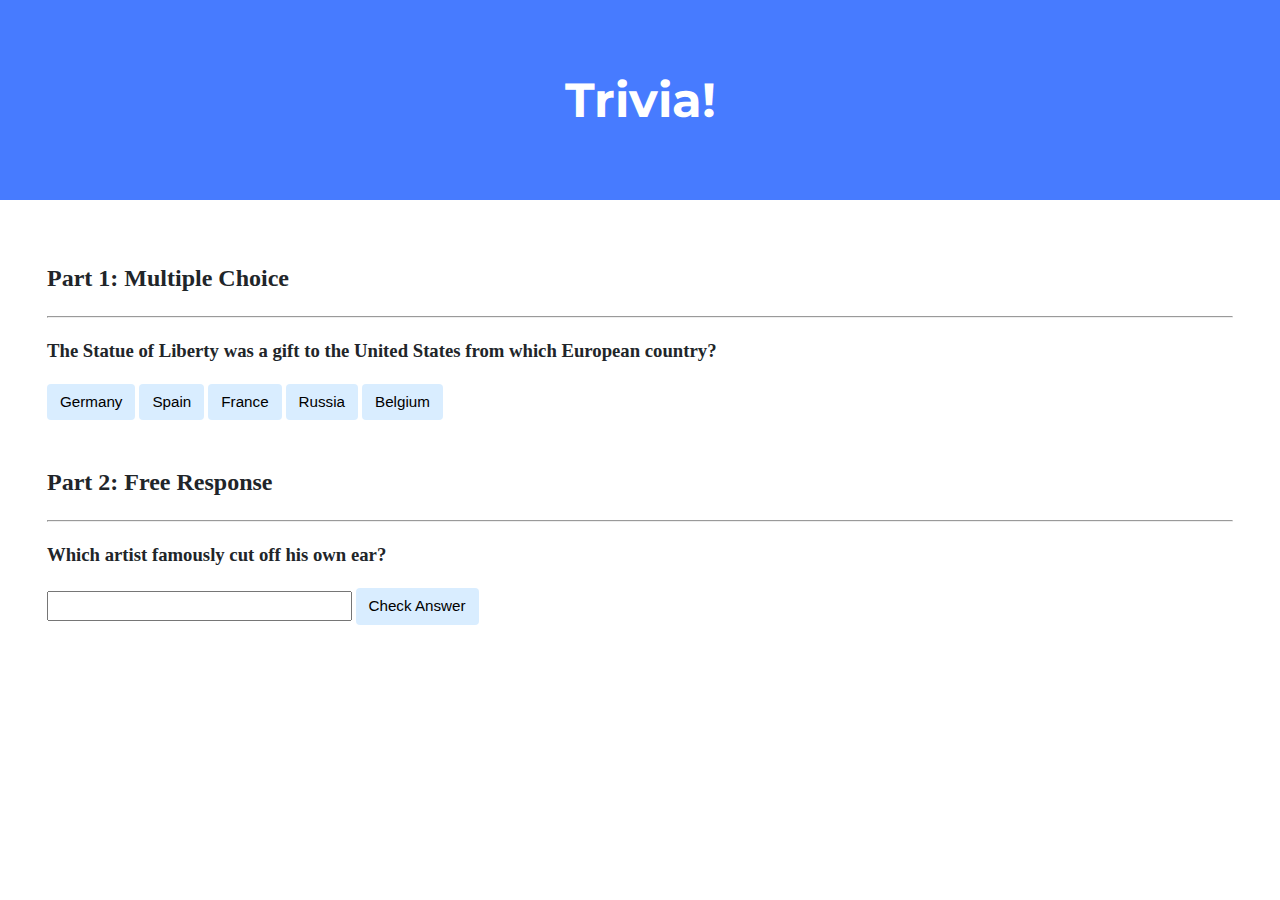
<file: labs/trivia/index.html>
<!DOCTYPE html>

<html lang="en">
    <head>
        <link href="https://fonts.googleapis.com/css2?family=Montserrat:wght@500&display=swap" rel="stylesheet">
        <link href="styles.css" rel="stylesheet">
        <title>Trivia!</title>
    </head>
    <body>
        <div class="header">
            <h1>Trivia!</h1>
        </div>

        <div class="container">
            <div class="section">
                <h2>Part 1: Multiple Choice </h2>
                <hr>
                <h3>The Statue of Liberty was a gift to the United States from which European country?</h3>
                <p id="feedback1"></p>
                <button class="incorrect">Germany</button>
                <button class="incorrect">Spain</button>
                <button class="correct">France</button>
                <button class="incorrect">Russia</button>
                <button class="incorrect">Belgium</button>
            </div>

            <div class="section">
                <h2>Part 2: Free Response</h2>
                <hr>
                <h3>Which artist famously cut off his own ear?</h3>
                <p id="feedback2"></p>
                <input type="text">
                <button id="check">Check Answer</button>
            </div>
        </div>
        <script>
            let correct = document.querySelector('.correct')
            correct.addEventListener('click', function() {
                correct.style.backgroundColor = 'green'
                document.querySelector('#feedback1').innerHTML = 'Correct!'
            })

            let incorrects = document.querySelectorAll('.incorrect')
            for (let i = 0; i < incorrects.length; i++) {
                incorrects[i].addEventListener('click', function() {
                    incorrects[i].style.backgroundColor = 'red'
                    document.querySelector('#feedback1').innerHTML = 'Incorrect'
                })
            }

            let check = document.querySelector('#check')
            check.addEventListener('click', function() {
                input = document.querySelector('input')
                if (input.value == 'Vincent Van Gogh')
                {
                    document.querySelector('#feedback2').innerHTML = 'Correct!'
                    input.style.backgroundColor = 'green'
                }
                else
                {
                    document.querySelector('#feedback2').innerHTML = 'Incorrect'
                    input.style.backgroundColor = 'red'
                }
            })
        </script>
    </body>
</html>
</file>
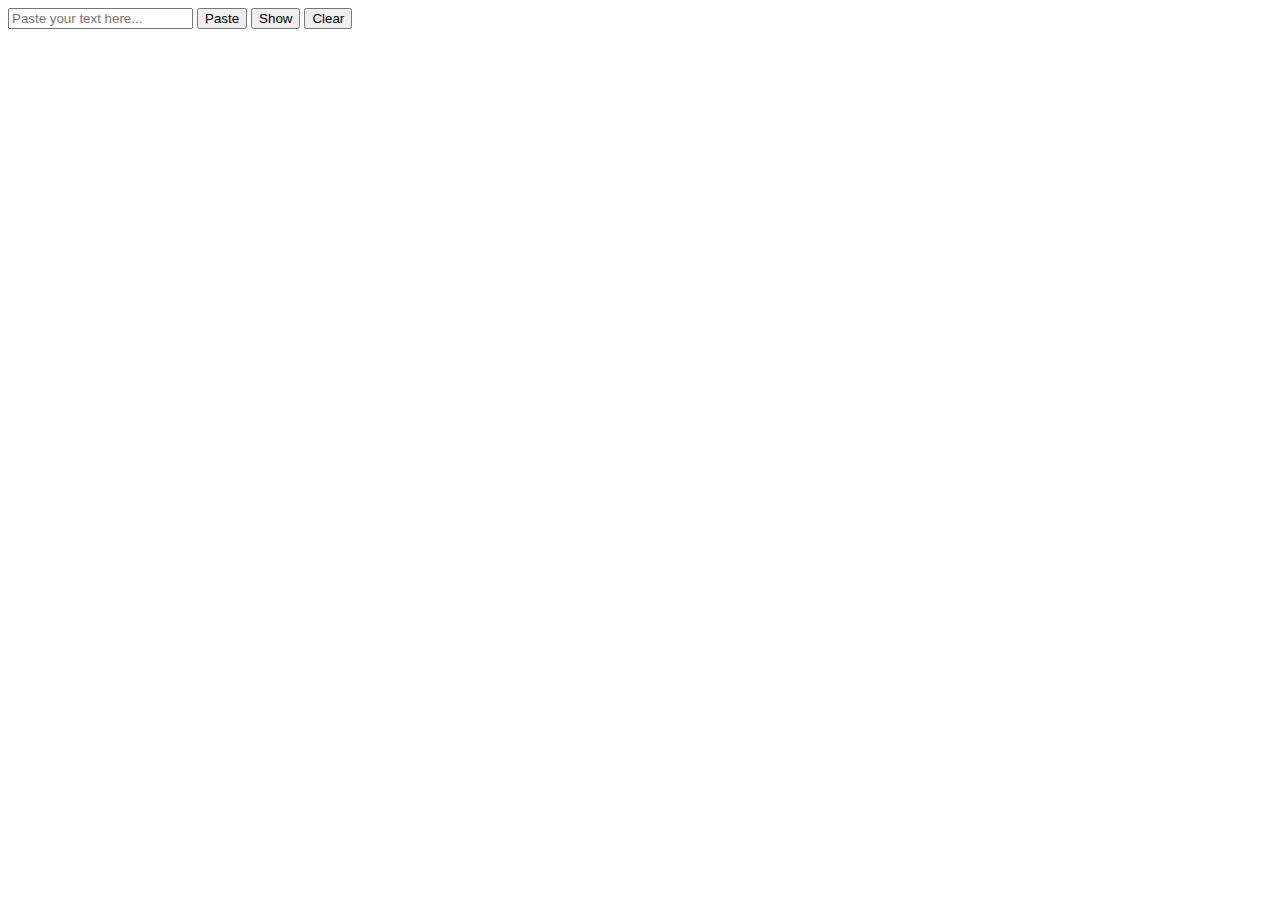
<file: problems/project/PasteBox/index.html>
<!DOCTYPE html>
<html>
    <head>
        <link href="https://cdn.jsdelivr.net/npm/bootstrap@5.0.2/dist/css/bootstrap.min.css" rel="stylesheet" integrity="sha384-EVSTQN3/azprG1Anm3QDgpJLIm9Nao0Yz1ztcQTwFspd3yD65VohhpuuCOmLASjC" crossorigin="anonymous">
    </head>
    <body class="text-center">
        <input type=text placeholder="Paste your text here...">
        <button id="paste" class="btn btn-primary">Paste</button>
        <button id="show" class="btn btn-dark">Show</button>
        <button id="clear" type="button" class="btn btn-danger">Clear</button>
        <div id="div"></div>
        <script src="script.js"></script>
    </body>
</html>
</file>
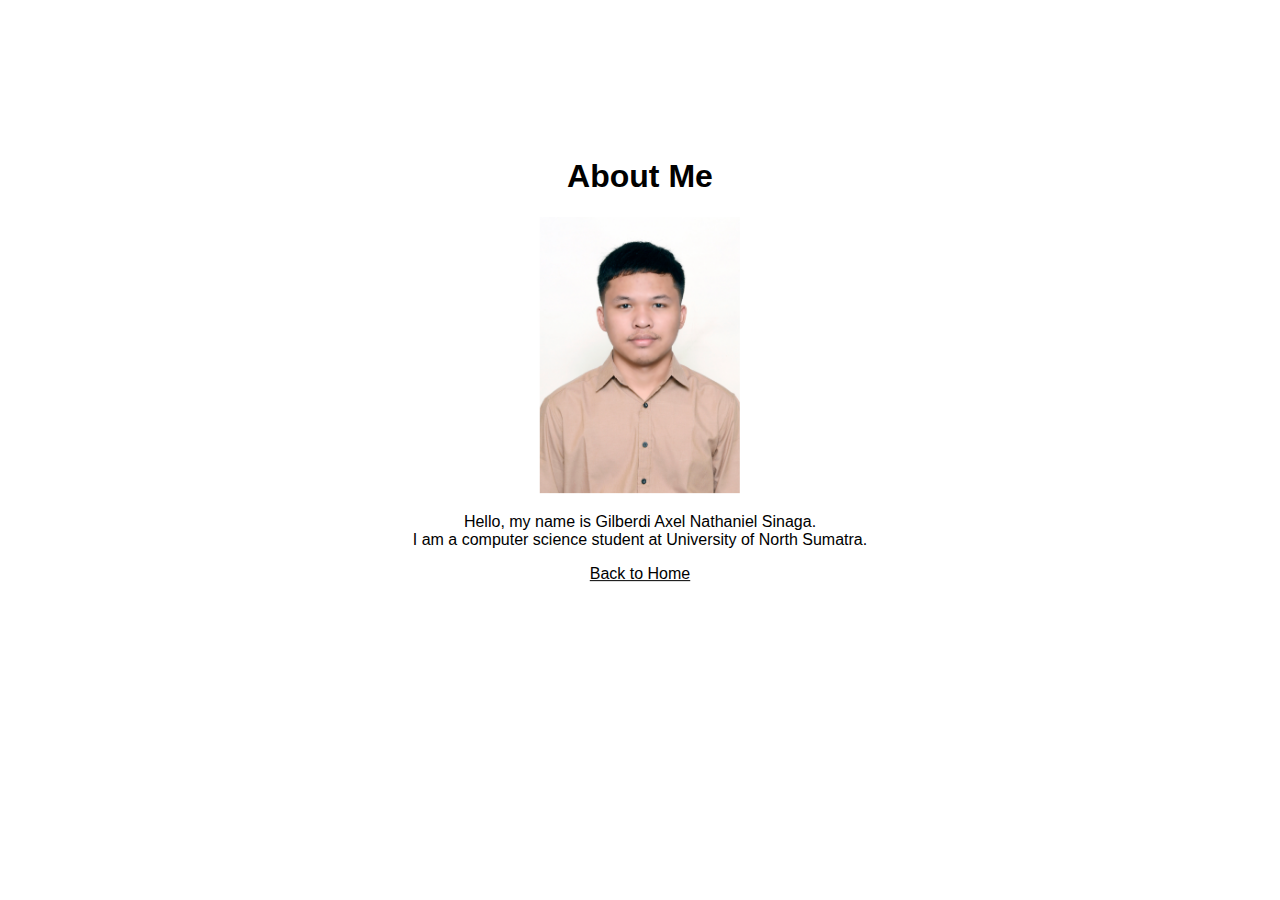
<file: problems/homepage/about.html>
<!DOCTYPE html>

<html lang="en">
    <head>
        <meta name="viewport" content="width=device-width, initial-scale=1">
        <link href="social.css" rel="stylesheet">
        <title>About Me</title>
    </head>
    <body>
        <div class="content">
            <h1>About Me</h1>
            <div class="inline-block">
                <img src="assets/images/profile.jpg" width="200">
                <p>Hello, my name is Gilberdi Axel Nathaniel Sinaga. <br> I am a computer science student at University of North Sumatra.</p>
                <a href="index.html">Back to Home</a>
            </div>
        </div>
    </body>
</html>
</file>
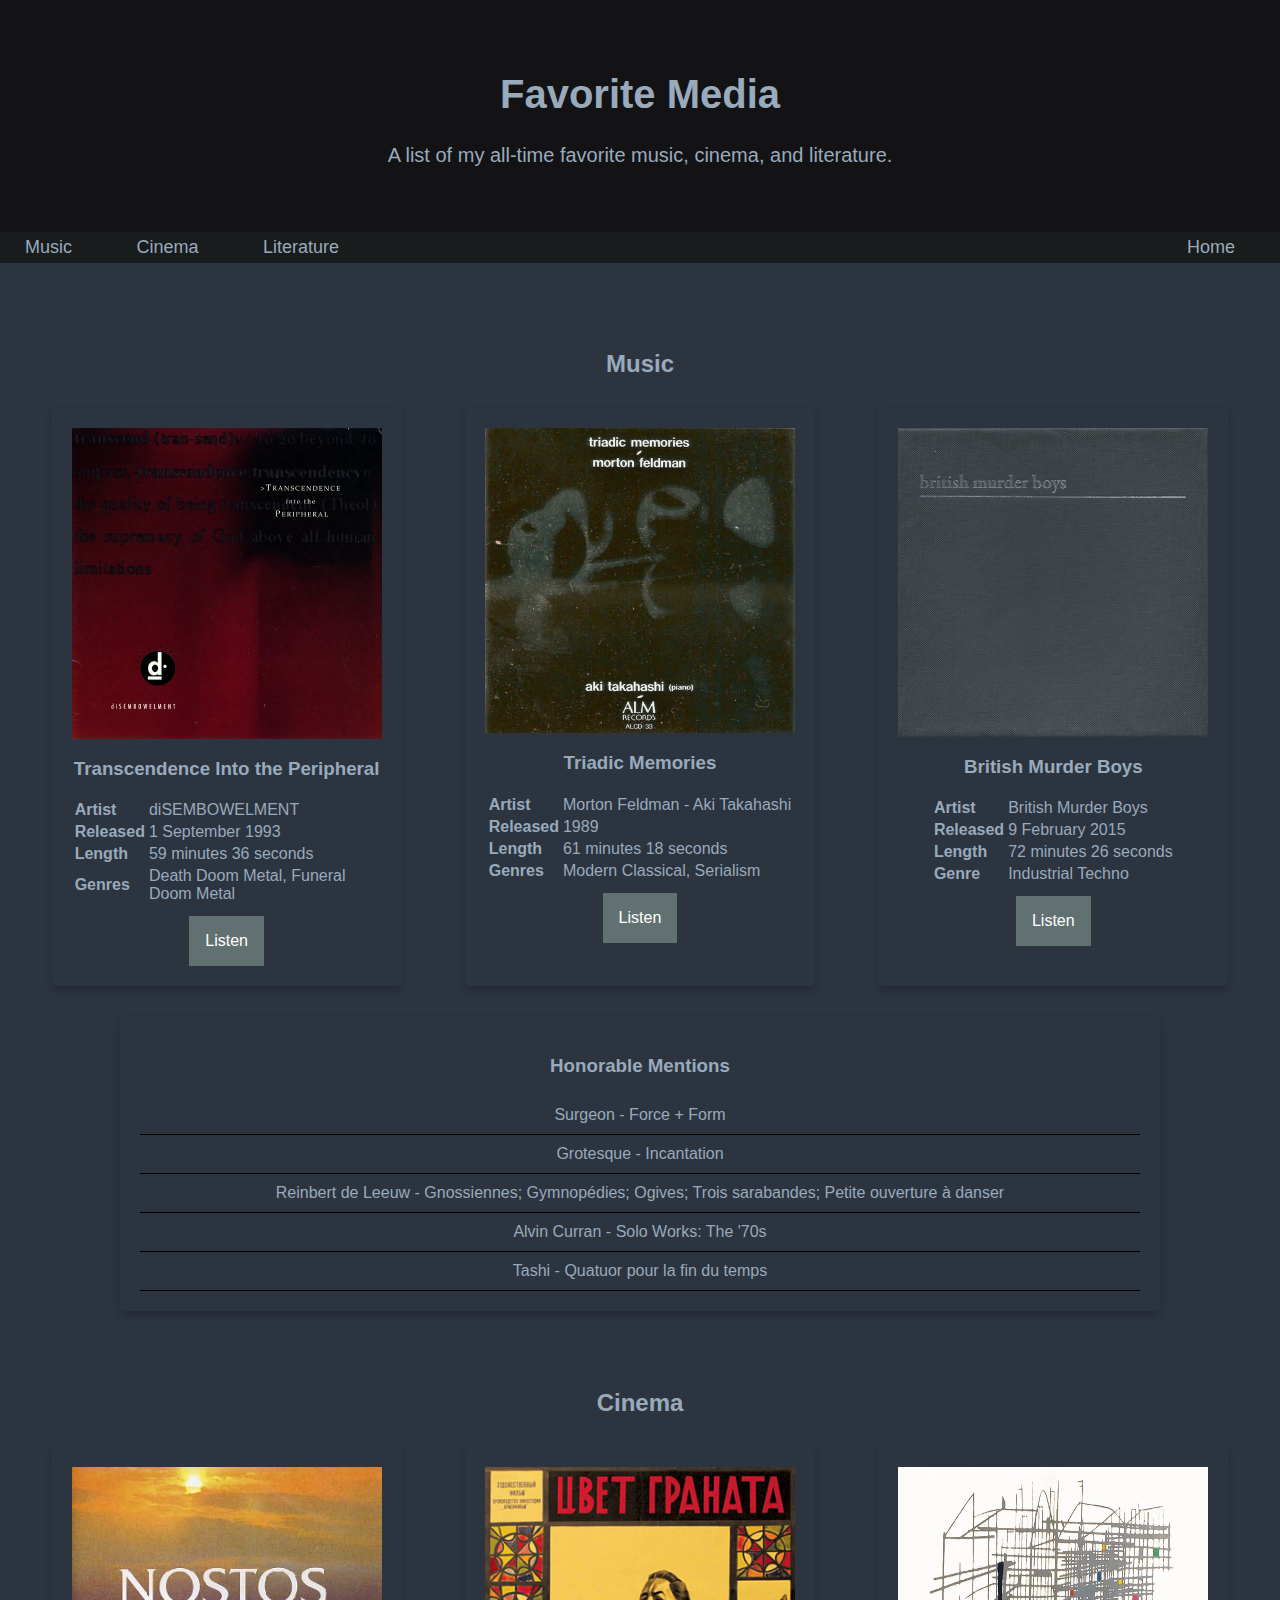
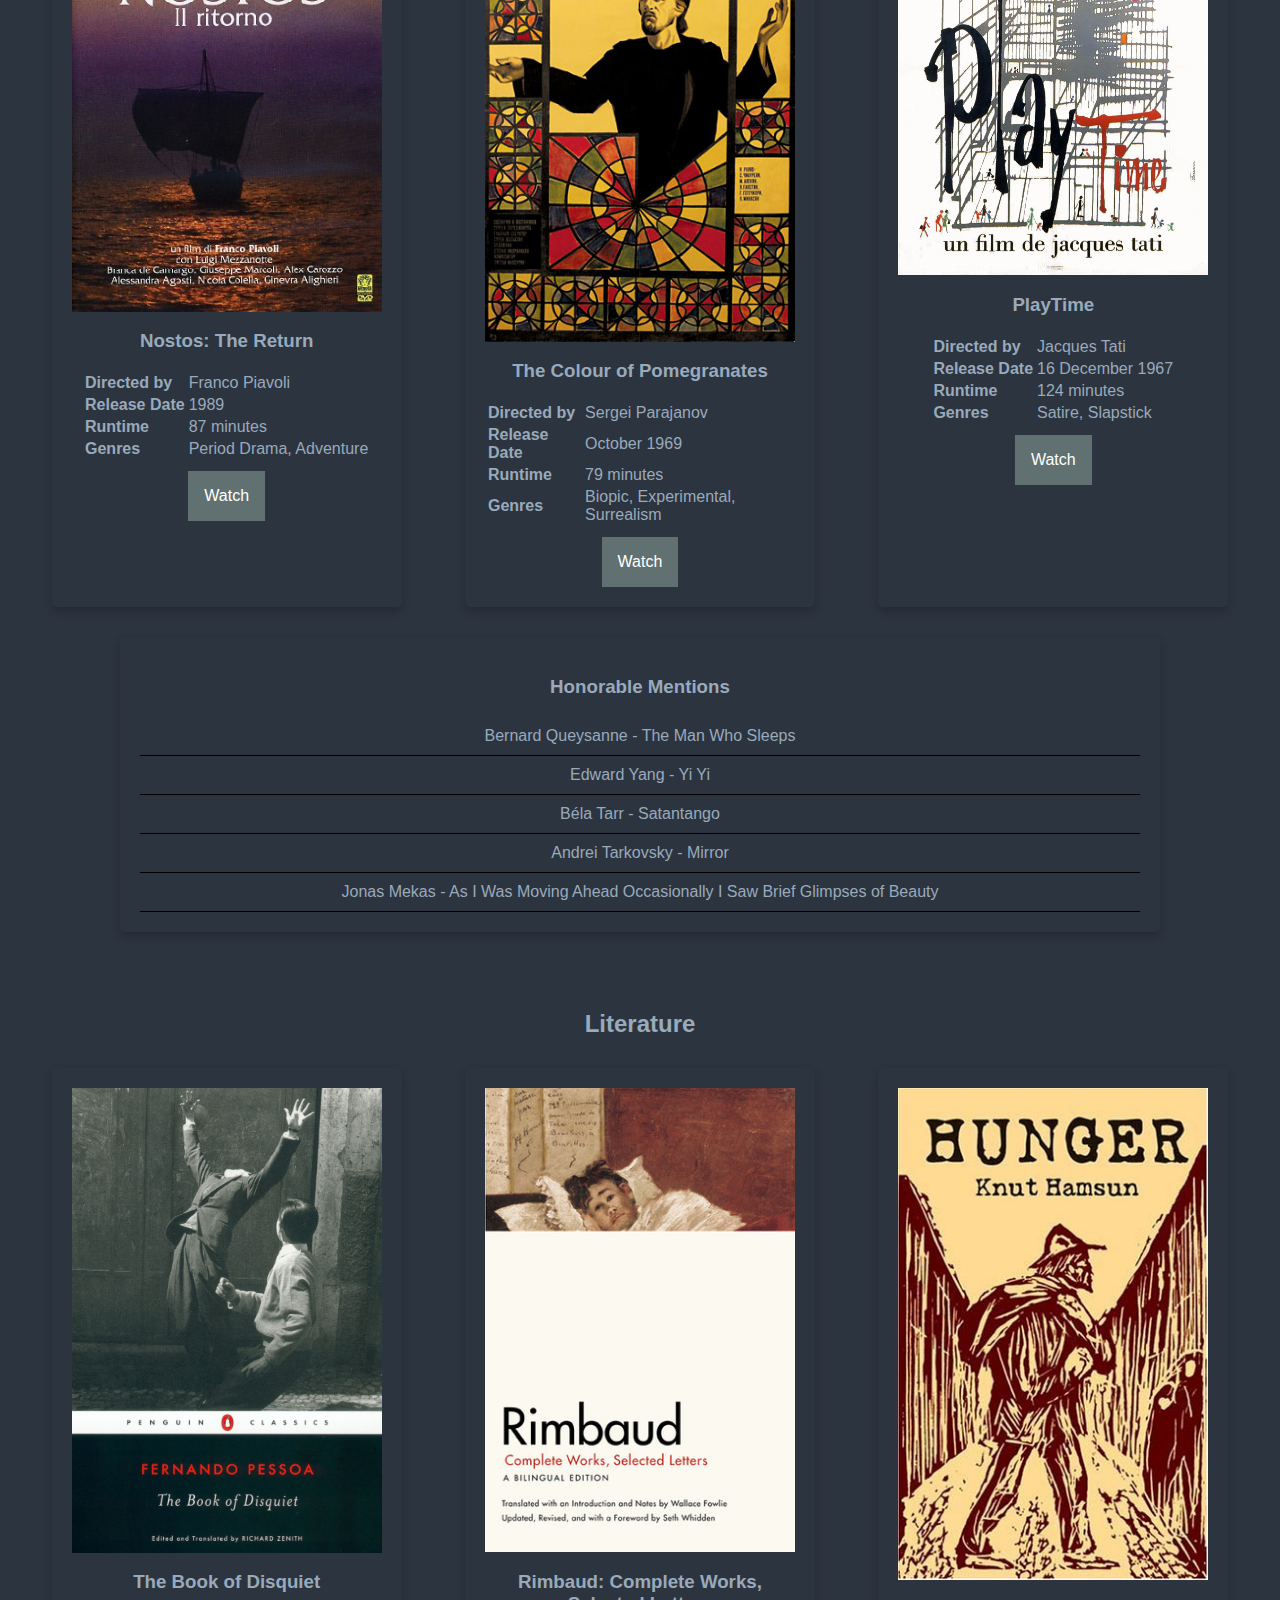
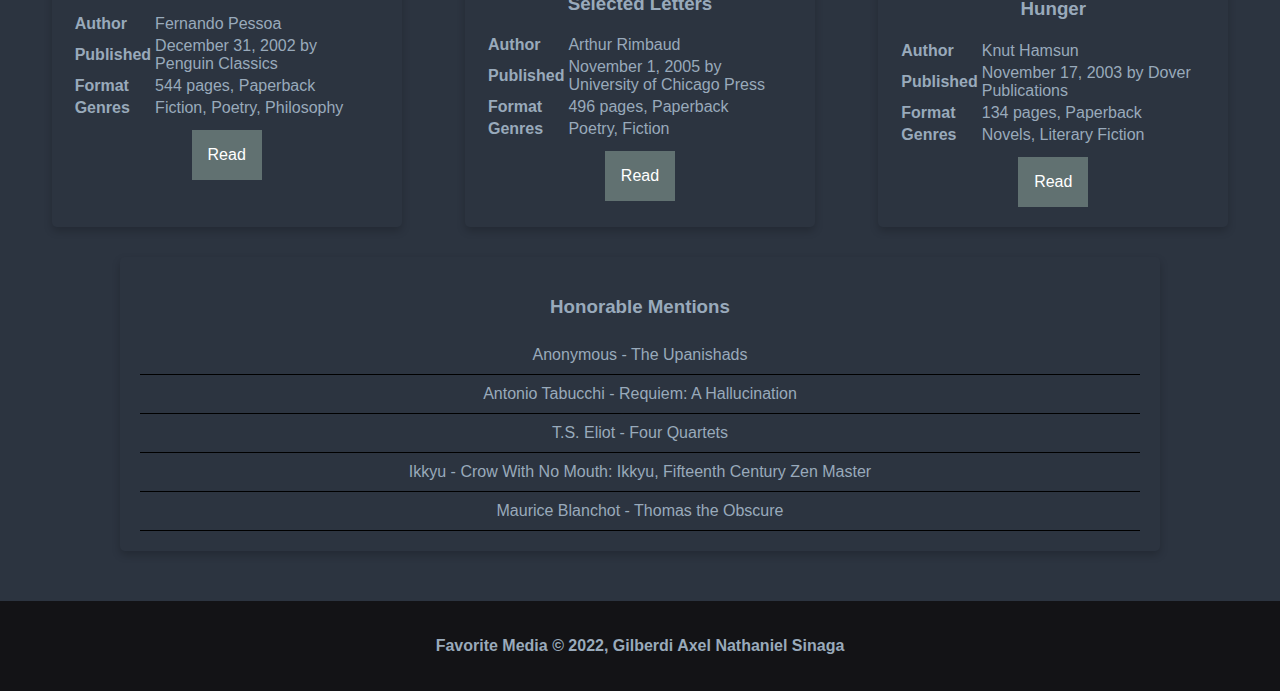
<file: problems/homepage/media.html>
<html>
    <head>
        <title>Favorite Media Media</title>
        <meta name="viewport" content="width=device-width, initial-scale=1">
        <link rel="stylesheet" href="media.css">
    </head>

    <body>
        <header>
            <div class="jumbotron">
                <h1>Favorite Media</h1>
                <p>A list of my all-time favorite music, cinema, and literature.</p>
            </div>
            <nav>
                <ul>
                    <li style="border-bottom: none"><a href="#music">Music</a></li>
                    <li style="border-bottom: none"><a href="#cinema">Cinema</a></li>
                    <li style="border-bottom: none"><a href="#literature">Literature</a></li>
                    <div class="nav-right">
                        <li style="border-bottom: none"><a href="index.html">Home</a></li>
                    </div>
                </ul>
            </nav>
        </header>
        <main>
            <button onclick="topFunction()" id="btn" title="Go to top">Top</button>
            <div id="content">
                <div id="music" style="visibility: hidden;"><h2>Music</h2></div>
                <h2 class="flex-container-row">Music</h2>
                <article class="flex-container-column">
                    <div class="flex-container-row card">
                    <img src="assets/images/music/1.jpg">
                    <h3>Transcendence Into the Peripheral</h3>
                        <table>
                            <tr>
                            <th>Artist</th>
                            <td>diSEMBOWELMENT</td>
                            </tr>
                            <tr>
                            <th>Released</th>
                            <td>1 September 1993</td>
                            </tr>
                            <tr>
                            <th>Length</th>
                            <td>59 minutes 36 seconds</td>
                            </tr>
                            <tr>
                            <th>Genres</th>
                            <td>Death Doom Metal, Funeral Doom Metal</td>
                            </tr>
                        </table>
                        <div class="dropdown">
                            <button class="dropbtn">Listen</button>
                            <div class="dropdown-content">
                            <a href="https://open.spotify.com/album/1p8QqEz3jZu4vND8xnmQn6" target="_blank">Spotify</a>
                            <a href="https://www.youtube.com/watch?v=CeKvlLswXxw" target="_blank">YouTube</a>
                            </div>
                          </div>
                    </div>

                    <div class="flex-container-row card">
                    <img src="assets/images/music/2.jpg">
                    <h3>Triadic Memories</h3>
                        <table>
                            <tr>
                            <th>Artist</th>
                            <td>Morton Feldman - Aki Takahashi</td>
                            </tr>
                            <tr>
                            <th>Released</th>
                            <td>1989</td>
                            </tr>
                            <tr>
                            <th>Length</th>
                            <td>61 minutes 18 seconds</td>
                            </tr>
                            <tr>
                            <th>Genres</th>
                            <td>Modern Classical, Serialism</td>
                            </tr>
                        </table>
                        <div class="dropdown">
                            <button class="dropbtn">Listen</button>
                            <div class="dropdown-content">
                            <a href="https://www.youtube.com/watch?v=HKcrmxA-7JI" target="_blank">YouTube</a>
                            </div>
                          </div>
                        </div>

                    <div class="flex-container-row card">
                    <img src="assets/images/music/3.png">
                    <h3>British Murder Boys</h3>
                        <table>
                            <tr>
                            <th>Artist</th>
                            <td>British Murder Boys</td>
                            </tr>
                            <tr>
                            <th>Released</th>
                            <td>9 February 2015</td>
                            </tr>
                            <tr>
                            <th>Length</th>
                            <td>72 minutes 26 seconds</td>
                            </tr>
                            <tr>
                            <th>Genre</th>
                            <td>Industrial Techno</td>
                            </tr>
                        </table>
                        <div class="dropdown">
                            <button class="dropbtn">Listen</button>
                            <div class="dropdown-content">
                            <a href="https://www.youtube.com/playlist?list=PLcfADWqeNIcIZqpBF-OjMrtAa15S2KHdw" target="_blank">YouTube</a>
                            </div>
                          </div>
                        </div>
                </article>

                <div class="card center">
                        <ul>
                        <h3>Honorable Mentions</h3>
                            <li>Surgeon - Force + Form</li>
                            <li>Grotesque - Incantation</li>
                            <li>Reinbert de Leeuw - Gnossiennes; Gymnopédies; Ogives; Trois sarabandes; Petite ouverture à danser</li>
                            <li>Alvin Curran - Solo Works: The '70s</li>
                            <li>Tashi - Quatuor pour la fin du temps</li>
                        </ul>
                </div>

                <div id="cinema" style="visibility: hidden;"><h2>Cinema</h2></div>
                <h2 class="flex-container-row">Cinema</h2>
                <article class="flex-container-column">
                    <div class="flex-container-row card">
                    <img src="assets/images/cinema/1.jpeg">
                    <h3>Nostos: The Return</h3>
                        <table>
                            <tr>
                            <th>Directed by</th>
                            <td>Franco Piavoli</td>
                            </tr>
                            <tr>
                            <th>Release Date</th>
                            <td>1989</td>
                            </tr>
                            <tr>
                            <th>Runtime</th>
                            <td>87 minutes</td>
                            </tr>
                            <tr>
                            <th>Genres</th>
                            <td>Period Drama, Adventure</td>
                            </tr>
                        </table>
                        <div class="dropdown">
                            <button class="dropbtn">Watch</button>
                            <div class="dropdown-content">
                            <a href="https://mubi.com/films/nostos-the-return" target="_blank">Mubi</a>
                            <a href="https://www.youtube.com/watch?v=CcTok5q_Tfs" target="_blank">YouTube</a>
                            </div>
                          </div>
                        </div>

                    <div class="flex-container-row card">
                    <img src="assets/images/cinema/2.jpg">
                    <h3>The Colour of Pomegranates</h3>
                        <table>
                            <tr>
                            <th>Directed by</th>
                            <td>Sergei Parajanov</td>
                            </tr>
                            <tr>
                            <th>Release Date</th>
                            <td>October 1969</td>
                            </tr>
                            <tr>
                            <th>Runtime</th>
                            <td>79 minutes</td>
                            </tr>
                            <tr>
                            <th>Genres</th>
                            <td>Biopic, Experimental, Surrealism</td>
                            </tr>
                        </table>
                        <div class="dropdown">
                            <button class="dropbtn">Watch</button>
                            <div class="dropdown-content">
                            <a href="https://mubi.com/films/the-color-of-pomegranates" target="_blank">Mubi</a>
                            <a href="https://www.youtube.com/watch?v=0lqr7I-oISo" target="_blank">YouTube</a>
                            </div>
                          </div>
                        </div>

                    <div class="flex-container-row card">
                    <img src="assets/images/cinema/3.jpg">
                    <h3>PlayTime</h3>
                        <table>
                            <tr>
                            <th>Directed by</th>
                            <td>Jacques Tati</td>
                            </tr>
                            <tr>
                            <th>Release Date</th>
                            <td>16 December 1967</td>
                            </tr>
                            <tr>
                            <th>Runtime</th>
                            <td>124 minutes</td>
                            </tr>
                            <tr>
                            <th>Genres</th>
                            <td>Satire, Slapstick</td>
                            </tr>
                        </table>
                        <div class="dropdown">
                            <button class="dropbtn">Watch</button>
                            <div class="dropdown-content">
                            <a href="https://mubi.com/films/playtime" target="_blank">Mubi</a>
                            <a href="https://www.criterionchannel.com/playtime" target="_blank">Criterion Channel</a>
                            </div>
                          </div>
                        </div>
                </article>

                <div class="card center">
                        <ul>
                        <h3>Honorable Mentions</h3>
                            <li>Bernard Queysanne - The Man Who Sleeps</li>
                            <li>Edward Yang - Yi Yi</li>
                            <li>Béla Tarr - Satantango</li>
                            <li>Andrei Tarkovsky - Mirror</li>
                            <li>Jonas Mekas - As I Was Moving Ahead Occasionally I Saw Brief Glimpses of Beauty</li>
                        </ul>
                </div>

                <div id="literature" style="visibility: hidden;"><h2>Literature</h2></div>
                <h2 class="flex-container-row">Literature</h2>
                <article class="flex-container-column">
                    <div class="flex-container-row card">
                    <img src="assets/images/literature/1.jpeg">
                    <h3>The Book of Disquiet</h3>
                        <table>
                            <tr>
                            <th>Author</th>
                            <td>Fernando Pessoa</td>
                            </tr>
                            <tr>
                            <th>Published</th>
                            <td>December 31, 2002 by Penguin Classics</td>
                            </tr>
                            <tr>
                            <th>Format</th>
                            <td>544 pages, Paperback</td>
                            </tr>
                            <tr>
                            <th>Genres</th>
                            <td>Fiction, Poetry, Philosophy</td>
                            </tr>
                        </table>
                        <div class="dropdown">
                            <button class="dropbtn">Read</button>
                            <div class="dropdown-content">
                            <a href="https://www.google.co.id/books/edition/The_Book_of_Disquiet/9OkayXdgNcgC" target="_blank">Google Books</a>
                            <a href="https://www.bookdepository.com/Book-Disquiet-Fernando-Pessoa/9780241200131" target="_blank">Book Depository</a>
                            </div>
                          </div>
                        </div>
                        
                    <div class="flex-container-row card">
                    <img src="assets/images/literature/2.jpg">
                    <h3>Rimbaud: Complete Works, Selected Letters</h3>
                        <table>
                            <tr>
                            <th>Author</th>
                            <td>Arthur Rimbaud</td>
                            </tr>
                            <tr>
                            <th>Published</th>
                            <td>November 1, 2005 by University of Chicago Press</td>
                            </tr>
                            <tr>
                            <th>Format</th>
                            <td>496 pages, Paperback</td>
                            </tr>
                            <tr>
                            <th>Genres</th>
                            <td>Poetry, Fiction</td>
                            </tr>
                        </table>
                        <div class="dropdown">
                            <button class="dropbtn">Read</button>
                            <div class="dropdown-content">
                            <a href="https://books.google.co.id/books?id=G3gksXEocwsC" target="_blank">Google Books</a>
                            <a href="https://www.bookdepository.com/Rimbaud-Jean-Nicholas-Arthur-Rimbaud/9780226719771?" target="_blank">Book Depository</a>
                            </div>
                          </div>
                        </div>
                        
                    <div class="flex-container-row card">
                    <img src="assets/images/literature/3.jpg">
                    <h3>Hunger</h3>
                        <table>
                            <tr>
                            <th>Author</th>
                            <td>Knut Hamsun</td>
                            </tr>
                            <tr>
                            <th>Published</th>
                            <td>November 17, 2003 by Dover Publications</td>
                            </tr>
                            <tr>
                            <th>Format</th>
                            <td>134 pages, Paperback</td>
                            </tr>
                            <tr>
                            <th>Genres</th>
                            <td>Novels, Literary Fiction</td>
                            </tr>
                        </table>
                        <div class="dropdown">
                            <button class="dropbtn">Read</button>
                            <div class="dropdown-content">
                            <a href="https://www.google.co.id/books/edition/Hunger/b9goAwAAQBAJ" target="_blank">Google Books</a>
                            <a href="https://www.bookdepository.com/Hunger-Knut-Hamsun/9780486431680" target="_blank">Book Depository</a>
                            </div>
                          </div>
                        </div>
                </article>

                <div class="card center">
                        <ul>
                        <h3>Honorable Mentions</h3>
                            <li>Anonymous - The Upanishads</li>
                            <li>Antonio Tabucchi - Requiem: A Hallucination</li>
                            <li>T.S. Eliot - Four Quartets</li>
                            <li>Ikkyu - Crow With No Mouth: Ikkyu, Fifteenth Century Zen Master</li>
                            <li>Maurice Blanchot - Thomas the Obscure</li>
                        </ul>
                </div>
                </article>
            </div>
        </main>
        <footer>
         <p>Favorite Media &#169; 2022, Gilberdi Axel Nathaniel Sinaga</p>
        </footer>
        <script src="media.js"></script>
    </body>
</html>
</file>
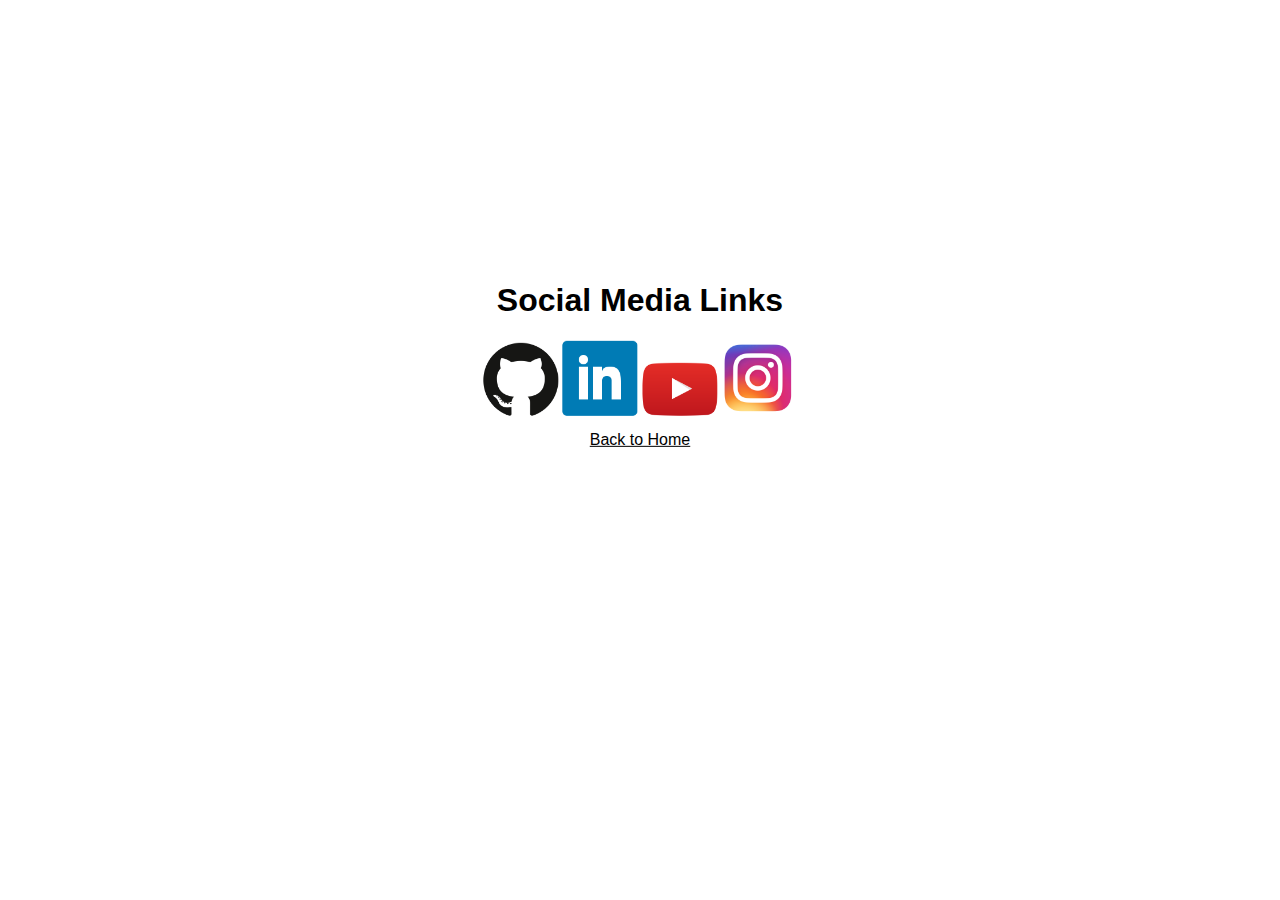
<file: problems/homepage/social.html>
<!DOCTYPE html>

<html lang="en">
    <head>
        <meta name="viewport" content="width=device-width, initial-scale=1">
        <link href="social.css" rel="stylesheet">
        <title>Social</title>
    </head>
    <body>
        <div class="content">
            <h1>Social Media Links</h1>
            <div class="inline-block">
                <a href="https://github.com/sngbd"><img src="assets/images/icon/github.png" width="75"></a>
                <a href="https://www.linkedin.com/in/gilberdi-sinaga-651389211/"><img src="assets/images/icon/linkedin.png" width="75"></a>
                <a href="https://www.youtube.com/channel/UCM0X-egBrGY1c1SPuOxRpZA"><img src="assets/images/icon/youtube.png" width="75"></a>
                <a href="https://www.instagram.com/gilberdisinaga/"><img src="assets/images/icon/instagram.png" width="75"></a>
            </div>
            <a class="home" href="index.html">Back to Home</a>
        </div>
    </body>
</html>
</file>
<file: labs/trivia/styles.css>
body {
    background-color: #fff;
    color: #212529;
    font-size: 1rem;
    font-weight: 400;
    line-height: 1.5;
    margin: 0;
    text-align: left;
}

.container {
    margin-left: auto;
    margin-right: auto;
    padding-left: 15px;
    padding-right: 15px;
}

.header {
    background-color: #477bff;
    color: #fff;
    margin-bottom: 2rem;
    padding: 2rem 1rem;
    text-align: center;
}

.section {
    padding: 0.5rem 2rem 1rem 2rem;
}

.section:hover {
    background-color: #f5f5f5;
    transition: color 2s ease-in-out, background-color 0.15s ease-in-out;
}

h1 {
    font-family: 'Montserrat', sans-serif;
    font-size: 48px;
}

button, input[type="submit"] {
    background-color: #d9edff;
    border: 1px solid transparent;
    border-radius: 0.25rem;
    font-size: 0.95rem;
    font-weight: 400;
    line-height: 1.5;
    padding: 0.375rem 0.75rem;
    text-align: center;
    transition: color 0.15s ease-in-out, background-color 0.15s ease-in-out, border-color 0.15s ease-in-out, box-shadow 0.15s ease-in-out;
    vertical-align: middle;
}


input[type="text"] {
    line-height: 1.8;
    width: 25%;
}

input[type="text"]:hover {
    background-color: #f5f5f5;
    transition: color 2s ease-in-out, background-color 0.15s ease-in-out;
}
</file>
<file: problems/homepage/social.css>
.content {
    position: absolute;
    top: 40%;
    left: 50%;
    transform: translate(-50%, -50%);
    text-align: center;
}

.inline-block {
    display: inline-block;
}

h1 {
    display: block;
    font-size: 2em;
    margin-block-start: 0.67em;
    margin-block-end: 0.67em;
    margin-inline-start: 0px;
    margin-inline-end: 0px;
    font-weight: bold;
}

.home {
    display: block;
    font-size: 1em;
    margin-block-start: 0.67em;
    margin-block-end: 0.67em;
    margin-inline-start: 0px;
    margin-inline-end: 0px;
}

* {
    font-family: 'Ubuntu', sans-serif;
    color: rgb(0, 0, 0);
}
</file>
<file: problems/homepage/media.css>
html {
   scroll-behavior: smooth;
}

* {
   font-family: Arial, Helvetica, sans-serif;
}

body {
   background-color: #2c3440;
   color: #9ab;
   margin: 0;
   padding: 0;
}

table {
   margin: 0 auto;
}

th,td {
   text-align: left;
}

.profile img {
   width: 200px;
}

.card {
   box-shadow: 0 4px 8px 0 rgba(0, 0, 0, 0.2);
   border-radius: 5px;
   padding: 20px;
   margin-top: 30px;
   margin-bottom: 30px;
}

.flex-container-column {
   display: flex;
   /* properti pendukung */
   flex-direction: row;
   margin: 30 auto;
   text-align: center;
}

.flex-container-row {
   display: flex;
   flex-basis: 25%;
   flex-direction: column;
   width: 300px;
   margin: 0 auto;
   text-align: center;
} 

.center {
    margin: 0 auto 30;
    max-width: 1000px;
    text-align: center;
 }

.jumbotron {
   font-size: 20px;
   padding: 45px;
   background-color: #131316;
   text-align: center;
   color: #9ab;
}

nav li {
   display: inline;
   list-style-type: none;
   margin-right: 20px;
}

nav {
   background-color: #181c1c;
   padding: 5px;
   position: sticky;
   top: 0;
}

nav a:hover {
   font-weight: bold;
}

.nav-right {
   float: right;
}

nav a {
   text-align: center;
   font-size: 18px;
   font-weight: 400;
   text-decoration: none;
}

header {
   display: inline;
}

footer {
   padding: 20px;
   color: #9ab;
   background-color: #131316;
   text-align: center;
   font-weight: bold;
}

main {
   padding: 20px;
   overflow: auto;
}

@media screen and (max-width: 1000px) {
   #content,
   aside {
       width: 100%;
       padding: 0;
   }

   .flex-container-column {
      flex-direction: column;
   }
}

.dropbtn {
   background-color: #617171;
   color: white;
   padding: 16px;
   font-size: 16px;
   border: none;
   cursor: pointer;
}
 
.dropdown {
   margin: 10 auto auto auto;
   position: static;
   display: inline-block;
}
 
.dropdown-content {
   display: none;
   position: static;
   background-color: #d1d2d2;
   box-shadow: 0px 8px 16px 0px rgba(0,0,0,0.2);
   z-index: 2;
}
 
.dropdown-content a {
   color: black;
   padding: 12px 16px;
   text-decoration: none;
   display: block;
}
 
.dropdown-content a:hover {background-color: #f1f1f1}
 
.dropdown:hover .dropdown-content {
   display: block;
}
 
.dropdown:hover .dropbtn {
   background-color: #aac6c6;
}

li a {
   text-decoration:none;
     color: #9ab;
     padding:10px;
}

ul{
   padding:0;
   margin:0;
}

li{
   list-style: none;
     padding:10px;
   
   border-bottom:1px solid black;
}

li:hover{
   background-color:gray;
 
}

li:hover a{
     color:white;
}

#btn {
   display: none;
   position: fixed;
   bottom: 20px;
   right: 30px;
   z-index: 99;
   font-size: 18px;
   border: none;
   outline: none;
   background-color: rgb(109, 51, 51);
   color: white;
   cursor: pointer;
   padding: 15px;
   border-radius: 4px;
}
 
#btn:hover {
   background-color: #555;
}
</file>
